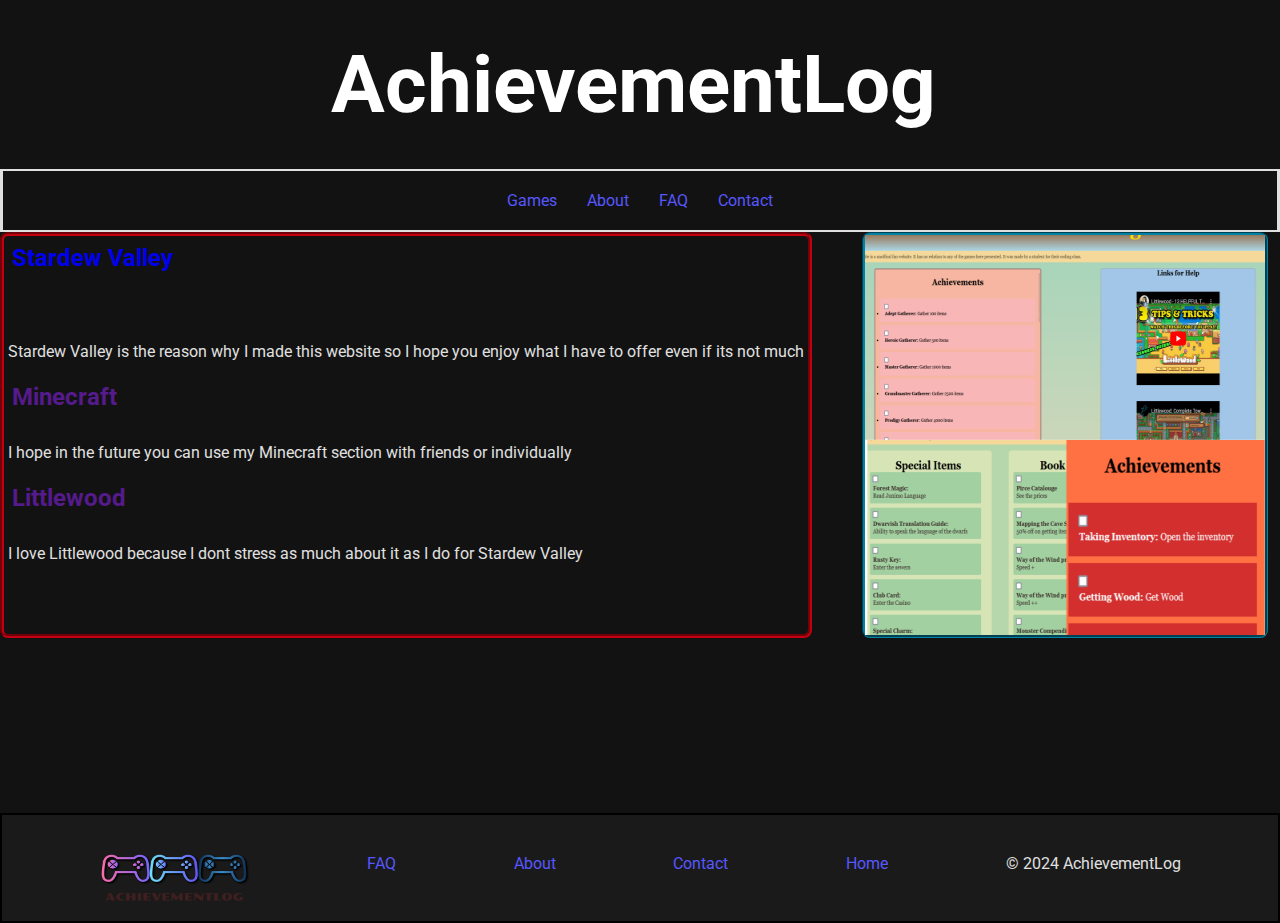
<file: Index.html>
<!DOCTYPE html>
<html lang="en">
  <head>
    <meta charset="UTF-8" />
    <meta name="viewport" content="width=device-width, initial-scale=1.0" />
    <!--Title and Favicon go here-->
    <title>AchievementLog</title>
    <link rel="stylesheet" href="/CSS/stylesheet.css">
    <link rel="icon" href="/ImgandVid/achievementlog-high-resolution-logo-transparent.png" alt="Logo" width="150" height="50">
  </head>
  <body>

    <!-- Wrapper for site -->
    <div id="container">

  
    <!-- This will be the header 
         Click brings you to index/Homepage-->
    <header id ="titlecontainer">
      <!--Allows you to click on the header and be brought back to homepage-->
      <h1 id="title"><a href="/index.html"> AchievementLog</a></h1>
    </header>

    <!--Navigation Link 
        use W2Schools for Dropdown Navbar-->
    <!--Links to games-->
    <div class="navbar"> <!-- Name of the container-->
      <div class="dropdown">
        <button class="dropbtn">Games
          <i class="fa fa-caret-down"></i>
        </button>
        <div class="dropdown-content">
          <a href="/docs/StardewValley.html">SDV</a>
          <a href="/docs/Minecraft.html">MC</a>
          <a href="/docs/Littlewood.html">LD</a>
         </div>
        </div>
          <a href="/docs/AboutContact.html">About</a>
          <a href="/docs/FAQ.html">FAQ</a>
          <a href="/docs/AboutContact.html#Contact" onclick="scrollIntoView()"> Contact</a>
      </div>
    <div class="mainarea">
      <div class="textarea">
        <a href="/docs/StardewValley.html"><h2>Stardew Valley</h2></a><br><br>
        <p id="sdv">Stardew Valley is the reason why I made this website so I hope you enjoy what I have to offer even if its not much</p>
        <a href=""><h2>Minecraft</h2></a>
        <p id="mc">I hope in the future you can use my Minecraft section with friends or individually </p>
        <a href=""><h2>Littlewood</h2></a>
        <p id="lw">I love Littlewood because I dont stress as much about it as I do for Stardew Valley</p>
      </div>
      <div class="picture">
      <img src="/ImgandVid/3 photo collage ugly.png" alt="photo"  width="400 " height="400px">
      </div>
    </div>


    <!--Footer-->
    <div class="footer">
      <div class="footer-logo">
        <img src="/ImgandVid/achievementlog-high-resolution-logo-transparent.png" alt="Logo" width="150" height="50">
      </div>
        <a href="/docs/FAQ.html">FAQ</a>
        <a href="/docs/AboutContact.html">  About</a>
        <a href="/docs/AboutContact.html#contact" onclick="scrollIntoView()">Contact</a>
        <a href="/index.html">Home</a>
     
        <p>&copy; 2024 AchievementLog</p>
    </div>
    </div>

  </div> <!--End of Website Wrapper-->
  <script src="../script.js"  defer></script>
  </body>
</html>
</file>
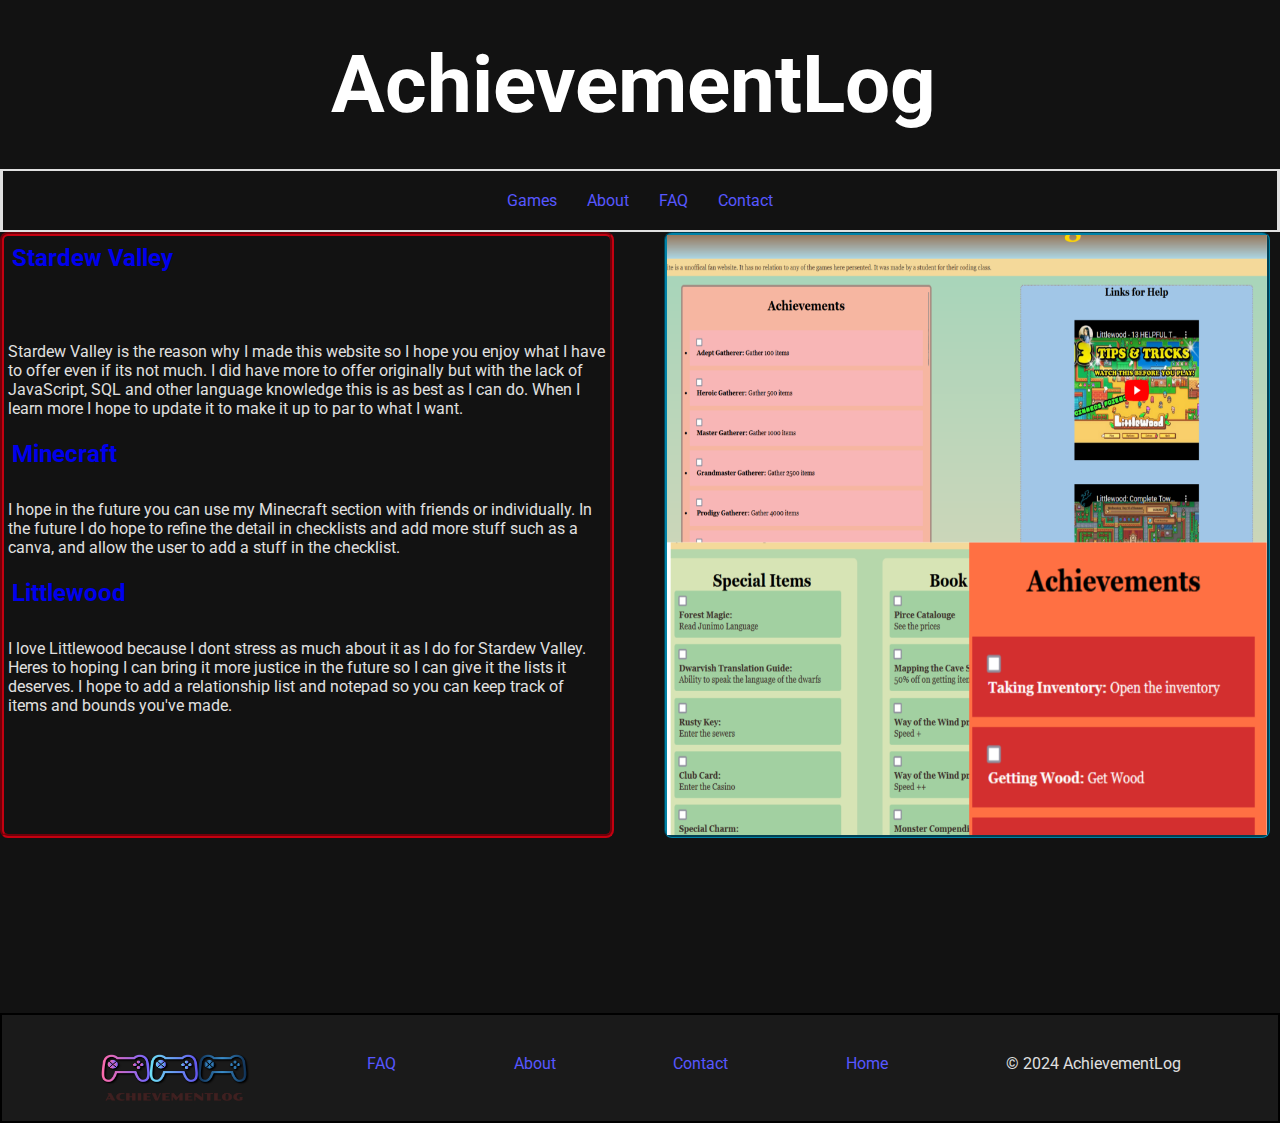
<file: index.html>
<!DOCTYPE html>
<html lang="en">
  <head>
    <meta charset="UTF-8" />
    <meta name="viewport" content="width=device-width, initial-scale=1.0" />
    <!--Title and Favicon go here-->
    <title>AchievementLog</title>
    <link rel="stylesheet" href="CSS/stylesheet.css">
    <link rel="icon" href="ImgandVid/achievementlog-high-resolution-logo-transparent.png" alt="Logo" width="150" height="50">
  </head>
  <body>

    <!-- Wrapper for site -->
    <div id="container">

  
    <!-- This will be the header 
         Click brings you to index/Homepage-->
    <header id ="titlecontainer">
      <!--Allows you to click on the header and be brought back to homepage-->
      <h1 id="title"><a href="index.html"> AchievementLog</a></h1>
    </header>

    <!--Navigation Link 
        use W2Schools for Dropdown Navbar-->
    <!--Links to games-->
    <div class="navbar"> <!-- Name of the container-->
      <div class="dropdown">
        <button class="dropbtn">Games
          <i class="fa fa-caret-down"></i>
        </button>
        <div class="dropdown-content"> <!-- If you want to add a game add it here, all you have to do is <a href> name <a/>-->
          <a href="docs/StardewValley.html">SDV</a>
          <a href="docs/Minecraft.html">MC</a>
          <a href="docs/Littlewood.html">LD</a>
         </div>
        </div>
        <!--If you want to add any other link to nav bar that isnt a game add it here-->
          <a href="docs/AboutContact.html">About</a>
          <a href="docs/FAQ.html">FAQ</a>
          <a href="docs/AboutContact.html#Contact" onclick="scrollIntoView()"> Contact</a>
      </div>
    <div class="mainarea">
      <div class="textarea">
        <a href="docs/StardewValley.html"><h2>Stardew Valley</h2></a><br><br>
        <p id="sdv">Stardew Valley is the reason why I made this website so I hope you enjoy what I have to offer even if its not much.
          I did have more to offer originally but with the lack of JavaScript, SQL and other language knowledge this is as best as I can do.
          When I learn more I hope to update it to make it up to par to what I want.
        </p>
        <a href="docs/Minecraft.html"><h2>Minecraft</h2></a>
        <p id="mc">I hope in the future you can use my Minecraft section with friends or individually.
          In the future I do hope to refine the detail in checklists and add more stuff such as a canva, and allow the user to add a stuff in the checklist.
        </p>
        <a href="docs/Littlewood.html"><h2>Littlewood</h2></a>
        <p id="lw">I love Littlewood because I dont stress as much about it as I do for Stardew Valley.
          Heres to hoping I can bring it more justice in the future so I can give it the lists it deserves. 
          I hope to add a relationship list and notepad so you can keep track of items and bounds you've made. 
        </p>
                <!--To add a game here justgive it a href and parapgraph -->
      </div>
      <div class="picture">
      <!--Add images here make sure its a game picture -->
      <img src="ImgandVid/3 photo collage ugly.png" alt="photo" id="imgugly">
      </div>
    </div>


    <!--Footer-->
    <div class="footer">
      <div class="footer-logo">
        <img src="ImgandVid/achievementlog-high-resolution-logo-transparent.png" alt="Logo" width="150" height="50" id="logo">
      </div>
        <a href="docs/FAQ.html">FAQ</a>
        <a href="docs/AboutContact.html">  About</a>
        <a href="docs/AboutContact.html#contact" onclick="scrollIntoView()">Contact</a>
        <a href="index.html">Home</a>
        <p id="copyright">&copy; 2024 AchievementLog</p>
    </div>
    </div>

  </div> <!--End of Website Wrapper-->
  <script src="script.js"  defer></script>
  </body>
</html>
</file>
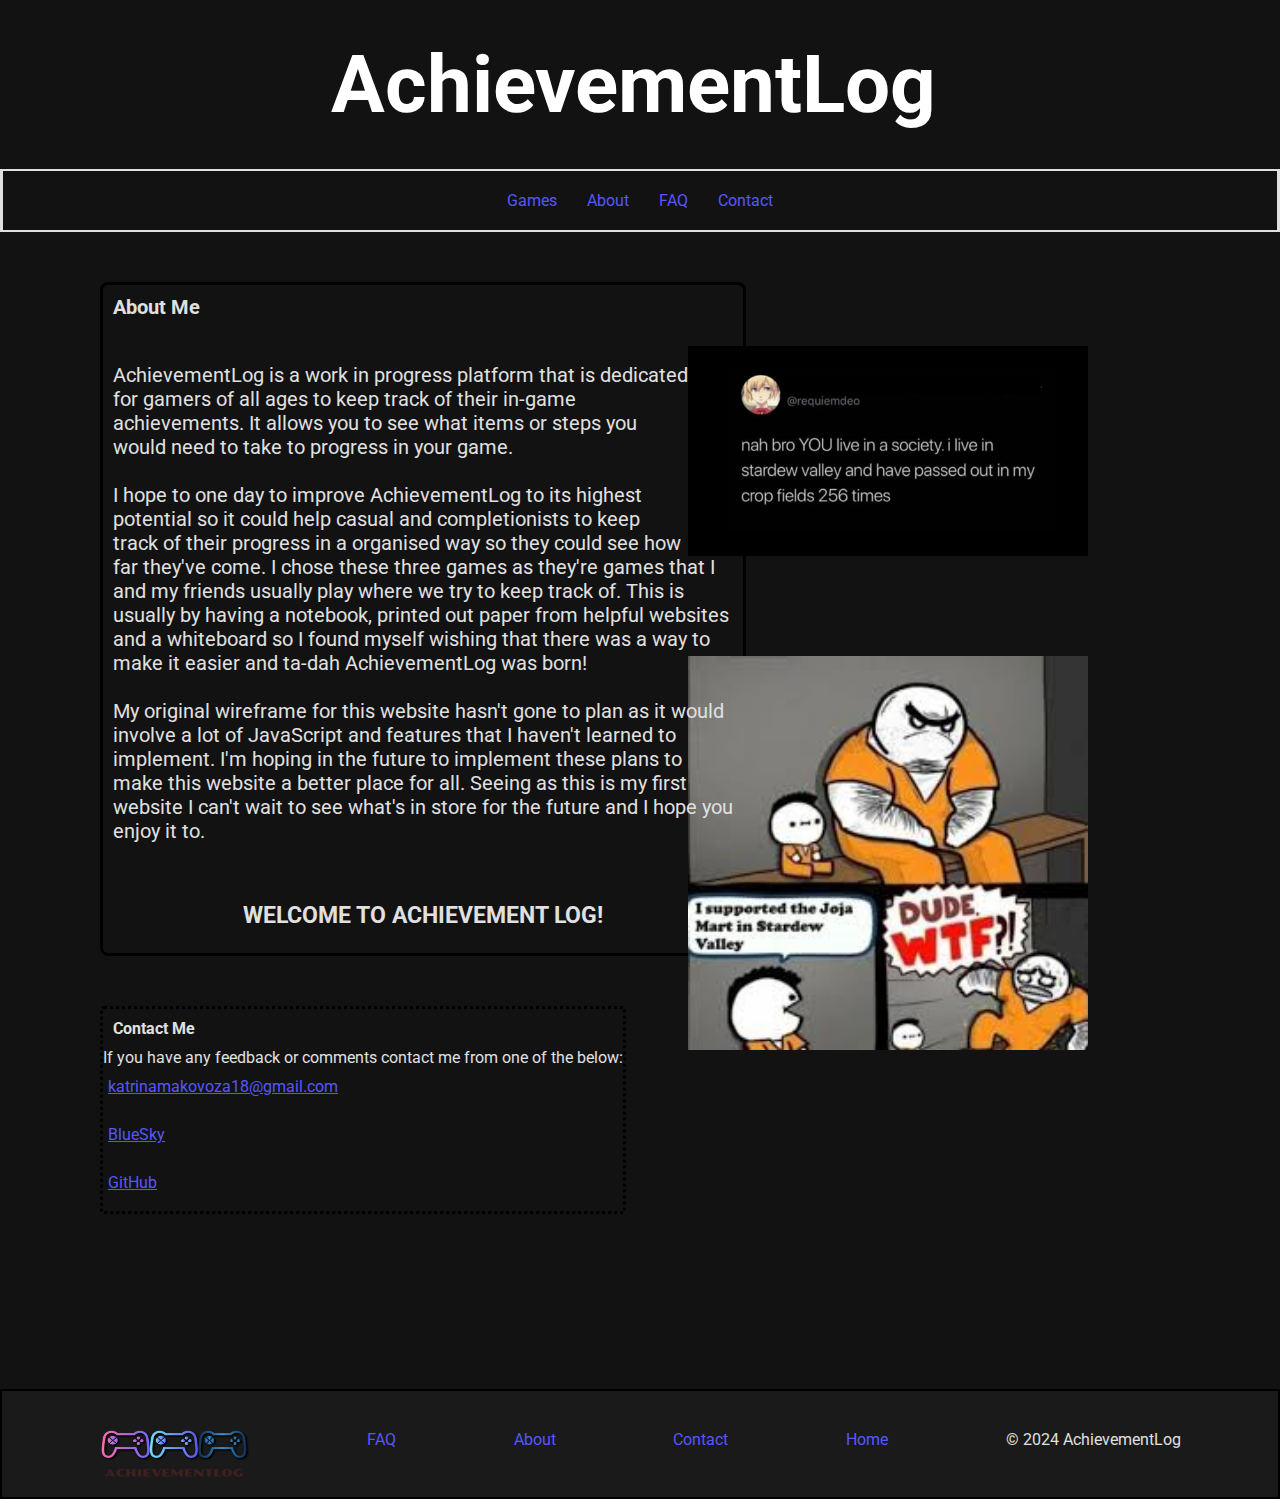
<file: docs/AboutContact.html>
<!DOCTYPE html>
<html lang="en">
  <head>
    <meta charset="UTF-8" />
    <meta name="viewport" content="width=device-width, initial-scale=1.0" />
    <!--Title and Favicon go here-->
    <title>AchievementLog</title>
    <link rel="stylesheet" href="../CSS/stylesheet.css">
    <link rel="icon" href="../ImgandVid/achievementlog-high-resolution-logo-transparent.png" alt="Logo" width="150" height="50">
  </head>
  <body>

    <!-- Wrapper for site -->
    <div id="container">

  
    <!-- This will be the header 
         Click brings you to index/Homepage-->
    <header id ="titlecontainer">
      <!--Allows you to click on the header and be brought back to homepage-->
      <h1 id="title"><a href="../index.html"> AchievementLog</a></h1>
    </header>

  

    <!--Navigation Link 
        use W2Schools for Dropdown Navbar-->
    <!--Links to games-->
    <div class="navbar"> <!-- Name of the container-->
      <div class="dropdown">
        <button class="dropbtn">Games
          <i class="fa fa-caret-down"></i>
        </button>
        <div class="dropdown-content">
          <a href="./StardewValley.html">SDV</a>
          <a href="./Minecraft.html">MC</a>
          <a href="./Littlewood.html">LD</a>
         </div>
        </div>
          <a href="./AboutContact.html">About</a>
          <a href="./FAQ.html">FAQ</a>
          <a href="./AboutContact.html#Contact"onclick="scrollIntoView()"> Contact</a>
      </div>

      <main>

        <div id="img">
          <img src="../ImgandVid/SDV Meme.jpg" alt="SDV Meme">
          <img src="../ImgandVid/jojo vs comu.jpg" alt="jojo vs commu">
        </div>
        <article class="AboutMe">
          <h4>About Me</h4><br>
          <p>
            AchievementLog is a work in progress platform that is dedicated for gamers of all ages to keep track of their in-game achievements.
            It allows you to see what items or steps you would need to take to progress in your game. <br><br>
            I hope to one day to improve AchievementLog to its highest potential so it could help casual and completionists to keep track of their progress in a organised way so they could see how far they've come.
            I chose these three games as they're games that I and my friends usually play where we try to keep track of. 
            This is usually by having a notebook, printed out paper from helpful websites and a whiteboard so I found myself wishing that there was a way to make it easier and ta-dah AchievementLog was born!
            <br><br>
            My original wireframe for this website hasn't gone to plan as it would involve a lot of JavaScript and features that I haven't learned to implement.
            I'm hoping in the future to implement these plans to make this website a better place for all.
            Seeing as this is my first website I can't wait to see what's in store for the future and I hope you enjoy it to.
            <br><br><br>
            <h3 id="welcome">WELCOME TO ACHIEVEMENT LOG!</h3>
          </p>
        </article>
      </main>




      <div class="contact" id="contact">
        <h4>Contact Me</h4>
        <p>If you have any feedback or comments contact me  from one of the below:</p>
       <a href="mailto:katrinamakovoza18@gmail.com" target="_blank">katrinamakovoza18@gmail.com</a><br>
        <a href="https://bsky.app/profile/kmakovoza.bsky.social" target="_blank">BlueSky</a><br>
        <a href="https://github.com/KatrinaMakovoza" target="_blank">GitHub</a><br>
      </div>


 

        <!--Footer-->
        <div class="footer">
          <div class="footer-logo">
              <img src="../ImgandVid/achievementlog-high-resolution-logo-transparent.png" alt="Logo" width="150" height="50">
          </div>
            <a href="FAQ.html">FAQ</a>
            <a href="AboutContact.html">  About</a>
            <a href="AboutContact.html#contact" onclick="scrollIntoView()">Contact</a>
            <a href="../index.html">Home</a>
              <p>&copy; 2024 AchievementLog</p>
          </div>
    </div>
    <script src="../script.js"  defer></script>
</body>
</html>
</file>
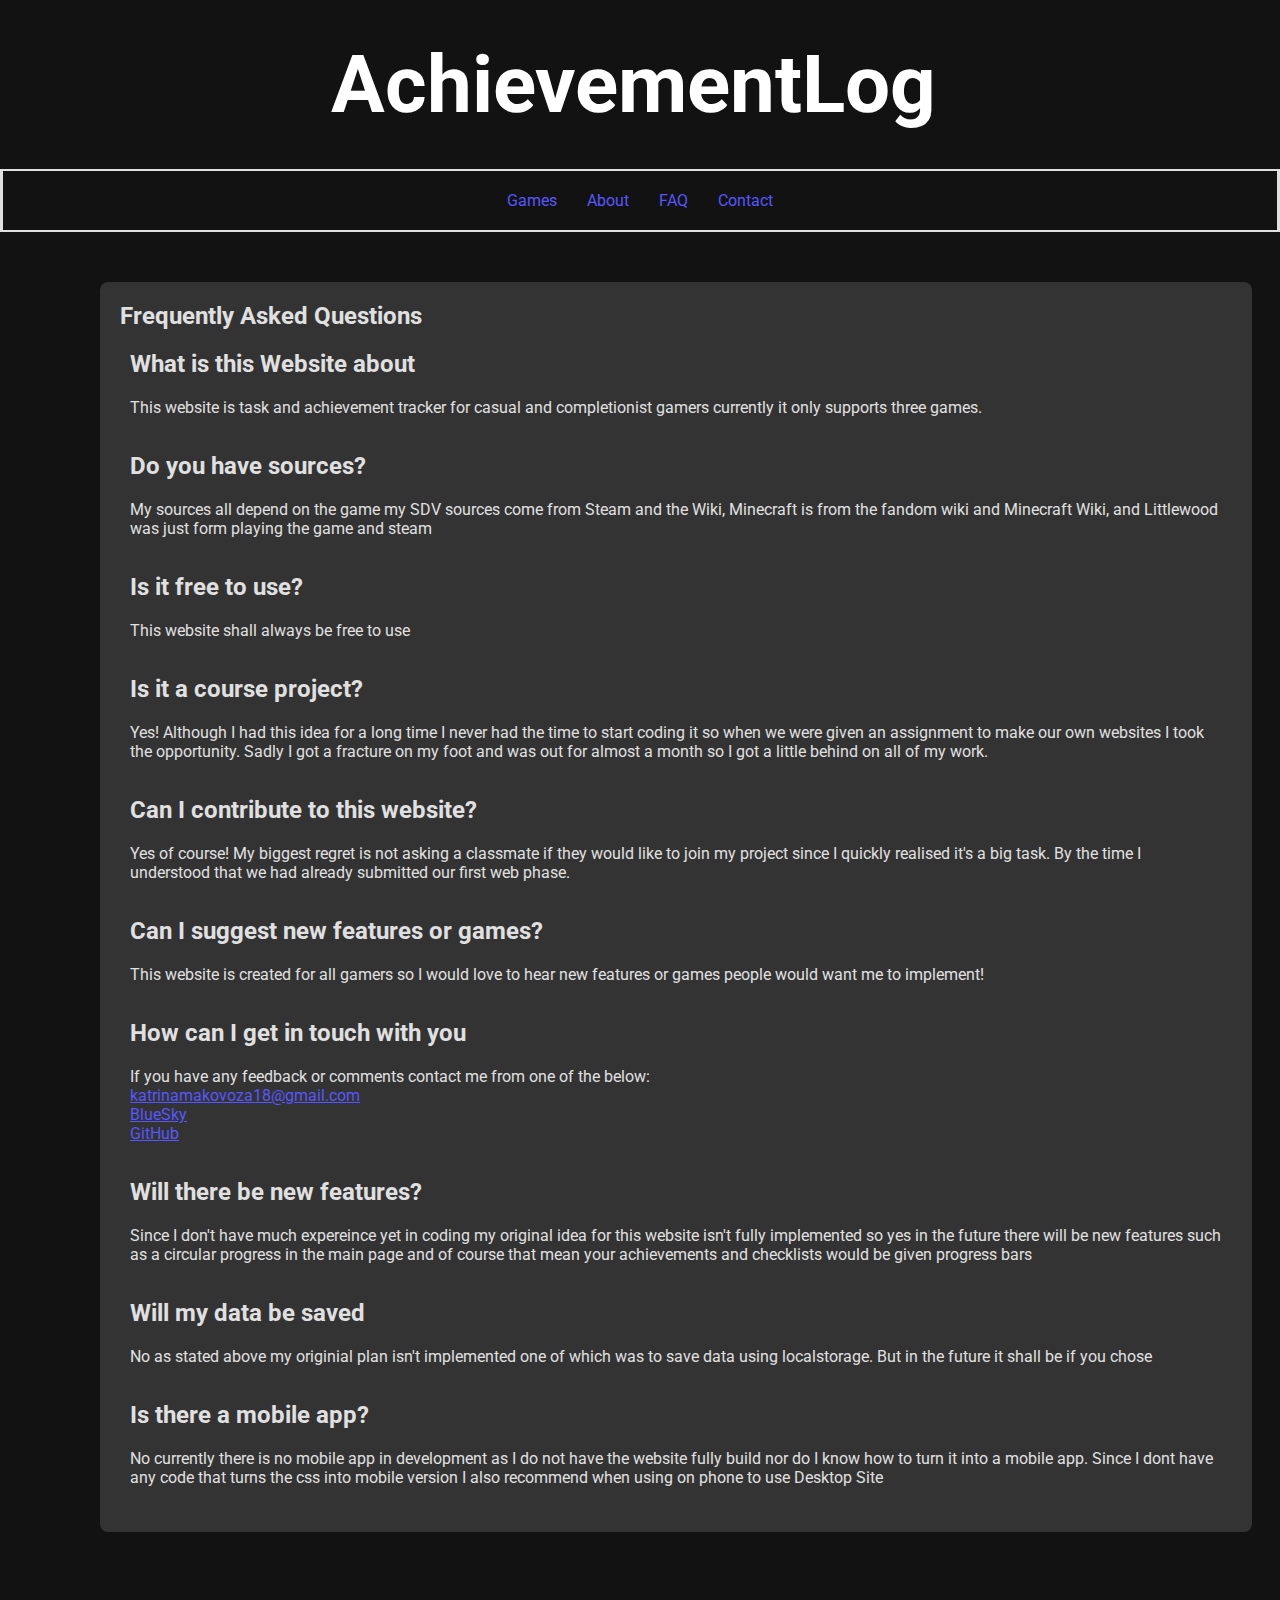
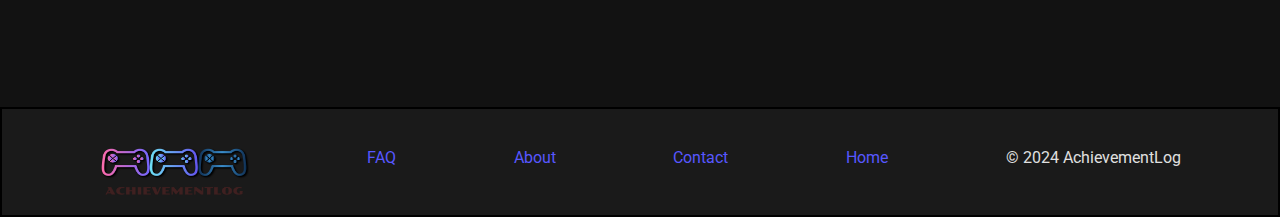
<file: docs/FAQ.html>
<!DOCTYPE html>
<html lang="en">
  <head>
    <meta charset="UTF-8" />
    <meta name="viewport" content="width=device-width, initial-scale=1.0" />
    <!--Title and Favicon go here-->
    <title>AchievementLog</title>
    <link rel="stylesheet" href="../CSS/stylesheet.css">
    <link rel="icon" href="../ImgandVid/achievementlog-high-resolution-logo-transparent.png" alt="Logo" width="150" height="50">
  </head>
  <body>

    <!-- Wrapper for site -->
    <div id="container">

  
    <!-- This will be the header 
         Click brings you to index/Homepage-->
    <header id ="titlecontainer">
      <!--Allows you to click on the header and be brought back to homepage-->
      <h1 id="title"><a href="../index.html"> AchievementLog</a></h1>
    </header>

        <!--Navigation Link 
        use W2Schools for Dropdown Navbar-->
    <!--Links to games-->
    <div class="navbar"> <!-- Name of the container-->
      <div class="dropdown">
        <button class="dropbtn">Games
          <i class="fa fa-caret-down"></i>
        </button>
        <div class="dropdown-content">
          <a href="./StardewValley.html">SDV</a>
          <a href="./Minecraft.html">MC</a>
          <a href="./Littlewood.html">LD</a>
         </div>
        </div>
          <a href="./AboutContact.html">About</a>
          <a href="./FAQ.html">FAQ</a>
          <a href="./AboutContact.html#Contact"onclick="scrollIntoView()"> Contact</a>
      </div>
    
    <main>
      <section class="faq">
        <h2> Frequently Asked Questions</h2>
        <!--Question 1 -->
        <div class="faq-sec">
          <h2 class="faqQu">What is this Website about  </h2>
          <div class="faqAns">
            <p>This website is task and achievement tracker for casual and completionist gamers currently it only supports three games.</p>
          </div>
        </div>
        <!--Question 2-->
        <div class="faq-sec">
          <h2 class="faqQu">Do you have sources? </h2></button>
          <div class="faqAns">
            <p>My sources all depend on the game my SDV sources come from Steam and the Wiki, Minecraft is from the fandom wiki and Minecraft Wiki, and Littlewood was just form playing the game and steam </p>
          </div>
        </div>
        <!--Question 3 -->
        <div class="faq-sec">
          <h2 button class="faqQu">Is it free to use? </h2></button>
          <div class="faqAns">
            <p>This website shall always be free to use</p>
          </div>
        </div>
        <!--Question 4 -->
        <div class="faq-sec">
          <h2 button class="faqQu">Is it a course project? </h2></button>
          <div class="faqAns">
            <p>Yes! Although I had this idea for a long time I never had the time to start coding it so when we were given an assignment to make our own websites I took the opportunity. 
              Sadly I got a fracture on my foot and was out for almost a month so I got a little behind on all of my work.
            </p>
          </div>
        </div>
        <!--Question 5 -->
        <div class="faq-sec">
          <h2 button class="faqQu">Can I contribute to this website?</h2></button>
          <div class="faqAns">
            <p>Yes of course! My biggest regret is not asking a classmate if they would like to join my project since I quickly realised it's a big task.
              By the time I understood that we had already submitted our first web phase.
            </p>
          </div>
        </div>
        <!--Question 6 -->
        <div class="faq-sec">
          <h2 button class="faqQu">Can I suggest new features or games?</h2></button>
          <div class="faqAns">
            <p> This website is created for all gamers so I would love to hear new features or games people would want me to implement!</p>
          </div>
        </div>
        <!--Question 7 -->
        <div class="faq-sec">
          <h2 button class="faqQu">How can I get in touch with you</h2></button>
          <div class="faqAns">
            <p>If you have any feedback or comments contact me  from one of the below:</p>
            <a href="mailto:katrinamakovoza18@gmail.com" target="_blank">katrinamakovoza18@gmail.com</a><br>
             <a href="https://bsky.app/profile/kmakovoza.bsky.social" target="_blank">BlueSky</a><br>
             <a href="https://github.com/KatrinaMakovoza" target="_blank">GitHub</a><br>
          </div>
        </div>
        <!--Question 8-->
        <div class="faq-sec">
          <h2 button class="faqQu">Will there be new features?</h2></button>
          <div class="faqAns">
            <p>Since I don't have much expereince yet in coding my original idea for this website isn't fully implemented so yes in the future there will be new features such as a circular progress in the main page and of course that mean your achievements and checklists would be given progress bars</p>
          </div>
        </div>
        <!--Question 9 -->
        <div class="faq-sec">
          <h2 button class="faqQu">Will my data be saved</h2></button>
          <div class="faqAns">
            <p>No as stated above my originial plan isn't implemented one of which was to save data using localstorage. But in the future it shall be if you chose</p>
          </div>
        </div>
        <!--Question 10 -->
        <div class="faq-sec">
          <h2 button class="faqQu">Is there a mobile app?</h2></button>
          <div class="faqAns">
            <p>No currently there is no mobile app in development as I do not have the website fully build nor do I know how to turn it into a mobile app. Since I dont have any code that turns the css into mobile version I also recommend when using on phone to use Desktop Site</p>
          </div>
        </div>
      </section>
    </main>

      <!--Footer-->
      <div class="footer">
        <div class="footer-logo">
          <img src="../ImgandVid/achievementlog-high-resolution-logo-transparent.png" alt="Logo" width="150" height="50">
        </div>
          <a href="FAQ.html">FAQ</a>
          <a href="AboutContact.html">  About</a>
          <a href="AboutContact.html#contact" onclick="scrollIntoView()">Contact</a>
          <a href="../index.html">Home</a>
          <p>&copy; 2024 AchievementLog</p>
        </div>
      </div>
    </div>
  </body>
</html>
</file>
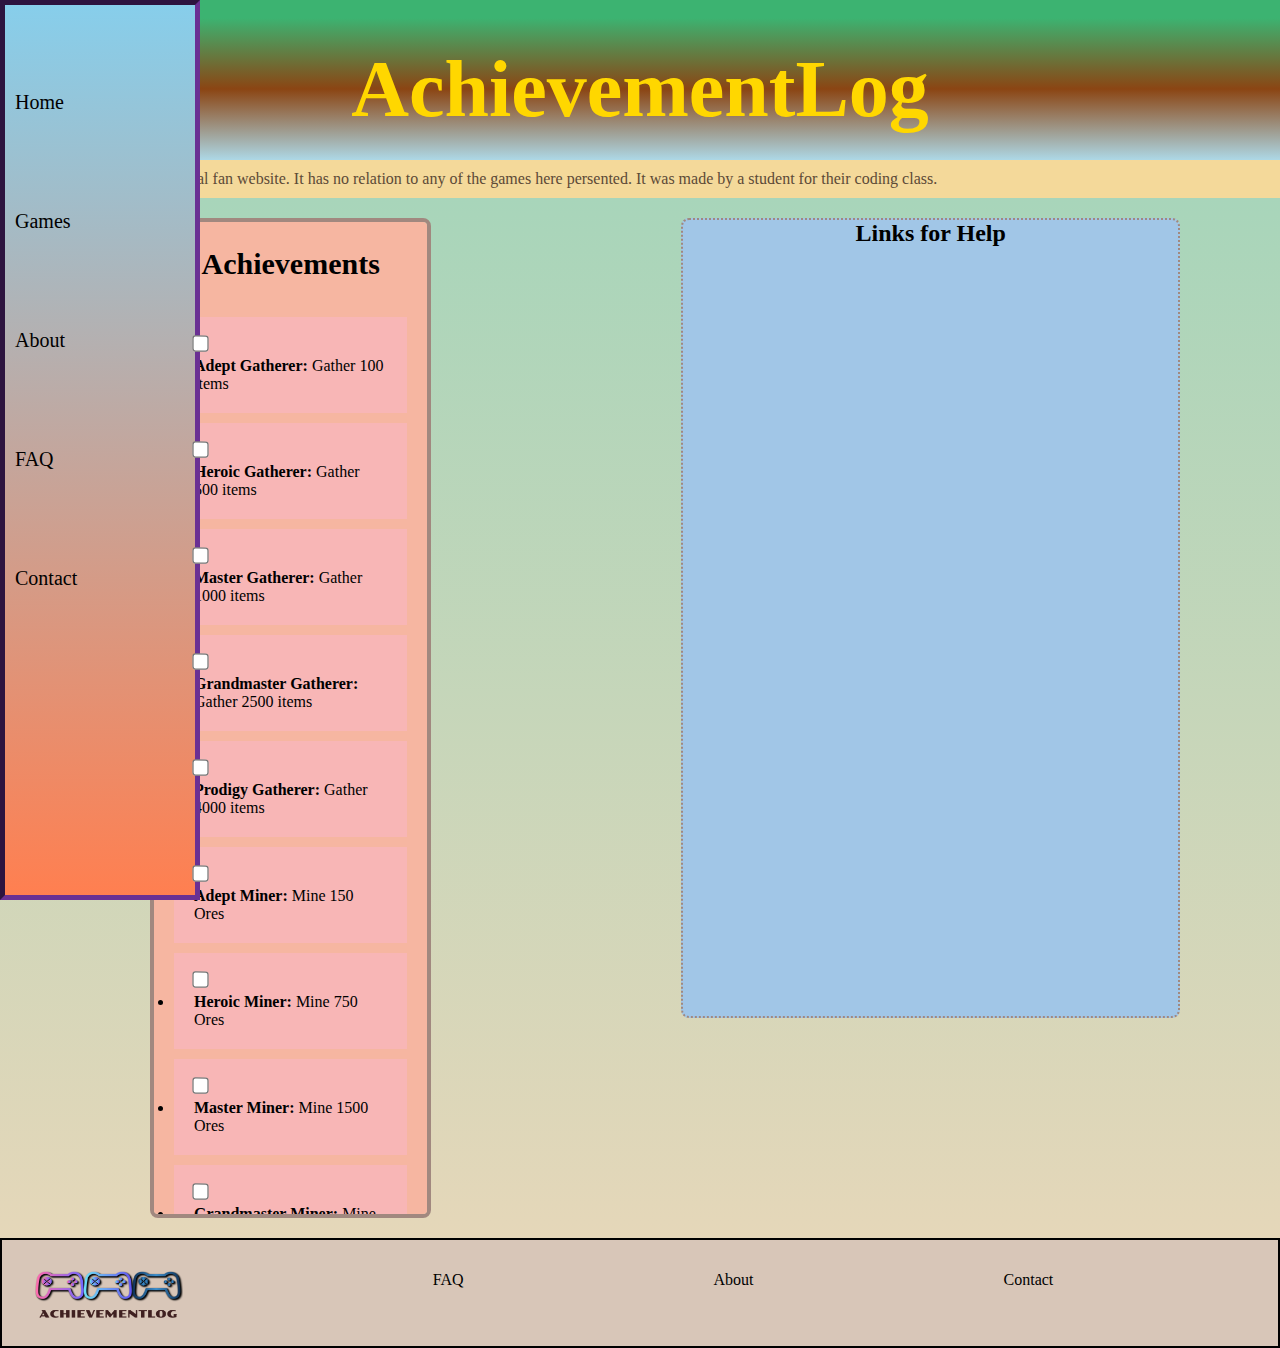
<file: docs/Littlewood.html>
<!DOCTYPE html>
<html lang="en">
  <head>
    <meta charset="UTF-8" />
    <meta name="viewport" content="width=device-width, initial-scale=1.0" />
    <!--Title and Favicon go here-->
    <title>AchievementLog</title>
    <link rel="stylesheet" href="../CSS/Games.css">
    <link rel="icon" href="../ImgandVid/achievementlog-high-resolution-logo-transparent.png" alt="Logo" width="150" height="50">
    <link rel="stylesheet" href="https://cdnjs.cloudflare.com/ajax/libs/font-awesome/6.6.0/css/all.min.css" integrity="sha512-Kc323vGBEqzTmouAECnVceyQqyqdsSiqLQISBL29aUW4U/M7pSPA/gEUZQqv1cwx4OnYxTxve5UMg5GT6L4JJg==" crossorigin="anonymous" referrerpolicy="no-referrer" />"
    <script src="../script.js"></script>
  </head>
  <body>

<!-- This will be the header 
  Click brings you to index/Homepage-->
  <div class="wrapper">
    <header id ="titlecontainer">
    <!--Allows you to click on the header and be brought back to homepage-->
      <h1 id="title"><a href="../index.html"> AchievementLog</a></h1>
    </header>

  <!-- Navigation Section-->
  <button id="openNav" onclick="openSidebar()"><i class="fa fa-bars"></i></button>
  <div class="navBar"> <!--Wrapper for everything for sidebar-->
    <a href="../index.html">Home</a>
    <div class="dropdown"> <!--Wrapper for button-->
      <button class="dropdown-btn">
        Games 
        <i class="fas fa-caret-right"></i> 
      </button>
      <div id="myDropdown" class="dropdown-container"> <!--Wrapper for the links in button-->
          <a href="./StardewValley.html">Stardew Valley</a>
          <a href="./Minecraft.html">Minecraft</a>
          <a href="./Littlewood.html">LittleWood</a>
        </div>
    </div>
  <!--Wrapper for everything deals with this-->
    <a href="./AboutContact.html">About</a>
    <a href="./FAQ.html">FAQ</a>
    <a href="./AboutContact.html#contact" onclick="scrollIntoView()"> Contact</a>
    <button  id=closeNav onclick="closeSidebar()"><i class="fa fa-times"></i></button>
</div>

          <!--Put a discalimer here-->
          <div class="disclaimer">
            <p id="discalimer">
              This website is a unoffical fan website. It has no relation to any of the games here persented. 
              It was made by a student for their coding class.
            </p>
          </div>
      
          <!--Main Content Area e.g Achievement, Checklist etc-->
          <div class="lwcontainer">
            <!--Achievement Section-->
            <div class="ToLW">
              <h3>Achievements</h3><br><br>
              <div class="lw-ach-row">
                <ul class="lw-ach-list" >
                <li><input type="checkbox" id="checkboxAch"><strong> Adept Gatherer: </strong> Gather 100 items <span class="descrption"><br></span></li>
                <li><input type="checkbox" id="checkboxAch"><strong> Heroic Gatherer: </strong> Gather 500 items <span class="descrption"><br></span></li>
                <li><input type="checkbox" id="checkboxAch"><strong> Master Gatherer: </strong> Gather 1000 items <span class="descrption"><br></span></li>
                <li><input type="checkbox" id="checkboxAch"><strong> Grandmaster Gatherer: </strong> Gather 2500 items <span class="descrption"><br></span></li>
                <li><input type="checkbox" id="checkboxAch"><strong> Prodigy Gatherer: </strong> Gather 4000 items <span class="descrption"><br></span></li>
                <li><input type="checkbox" id="checkboxAch"><strong> Adept Miner: </strong> Mine 150 Ores  <span class="descrption"> <br></span></li>
                <li><input type="checkbox" id="checkboxAch"><strong> Heroic Miner: </strong> Mine 750 Ores  <span class="descrption"> <br></span></li>
                <li><input type="checkbox" id="checkboxAch"><strong> Master Miner: </strong> Mine 1500 Ores  <span class="descrption"> <br></span></li>
                <li><input type="checkbox" id="checkboxAch"><strong> Grandmaster Miner: </strong> Mine 3500 Ores  <span class="descrption"> <br></span></li>
                <li><input type="checkbox" id="checkboxAch"><strong> Prodigy Miner: </strong> Mine 6000 Ores  <span class="descrption"> <br></span></li>
                <li><input type="checkbox" id="checkboxAch"><strong>  Adept Woodcutter:</strong> Chop 150 Trees  <span class="descrption"> <br></span></li>
                <li><input type="checkbox" id="checkboxAch"><strong>  Heroic Woodcutter:</strong> Chop 750 Trees  <span class="descrption"> <br></span></li>
                <li><input type="checkbox" id="checkboxAch"><strong>  Master Woodcutter:</strong> Chop 1500 Trees  <span class="descrption"> <br></span></li>
                <li><input type="checkbox" id="checkboxAch"><strong>  Grandmaster Woodcutter:</strong> Chop 3500 Trees  <span class="descrption"> <br></span></li>
                <li><input type="checkbox" id="checkboxAch"><strong>  Prodigy Woodcutter:</strong> Chop 6000 Trees  <span class="descrption"> <br></span></li>
                <li><input type="checkbox" id="checkboxAch"><strong> Adept Bug Catcher: </strong> Catch 100 bugs  <span class="descrption"> <br></span></li>
                <li><input type="checkbox" id="checkboxAch"><strong> Heroic Bug Catcher: </strong> Catch 250 bugs  <span class="descrption"> <br></span></li>
                <li><input type="checkbox" id="checkboxAch"><strong> Master Bug Catcher: </strong> Catch 500 bugs  <span class="descrption"> <br></span></li>
                <li><input type="checkbox" id="checkboxAch"><strong> Grandmaster Bug Catcher: </strong> Catch 1000 bugs  <span class="descrption"> <br></span></li>
                <li><input type="checkbox" id="checkboxAch"><strong> Prodigy Bug Catcher: </strong> Catch 2500 bugs  <span class="descrption"> <br></span></li>
                <li><input type="checkbox" id="checkboxAch"><strong> Adept Fisherman: </strong> Catch 100 fish  <span class="descrption"> <br></span></li>
                <li><input type="checkbox" id="checkboxAch"><strong> Heroic Fisherman: </strong> Catch 250 fish  <span class="descrption"> <br></span></li>
                <li><input type="checkbox" id="checkboxAch"><strong> Master Fisherman: </strong> Catch 500 fish  <span class="descrption"> <br></span></li>
                <li><input type="checkbox" id="checkboxAch"><strong> Grandmaster Fisherman: </strong> Catch 1000 fish  <span class="descrption"> <br></span></li>
                <li><input type="checkbox" id="checkboxAch"><strong> Prodigy Fisherman: </strong> Catch 2500 fish <span class="descrption"> <br></span></li>
                <li><input type="checkbox" id="checkboxAch"><strong> Adept Farmer: </strong> Harvest 100 crops<span class="descrption"> <br> </span></li>
                <li><input type="checkbox" id="checkboxAch"><strong> Heroic Farmer: </strong> Harvest 500 crops<span class="descrption"> <br> </span></li>
                <li><input type="checkbox" id="checkboxAch"><strong> Master Farmer: </strong> Harvest 1000 crops<span class="descrption"> <br> </span></li>
                <li><input type="checkbox" id="checkboxAch"><strong> Grandmaster Farmer: </strong> Harvest 2500 crops<span class="descrption"> <br> </span></li>
                <li><input type="checkbox" id="checkboxAch"><strong> Prodigy Farmer: </strong> Harvest 4000 crops<span class="descrption"> <br> </span></li>
                <li><input type="checkbox" id="checkboxAch"><strong> Adept Crafter:</strong> Craft 100 items <span class="descrption"> <br> </span></li>
                <li><input type="checkbox" id="checkboxAch"><strong> Heroic Crafter:</strong> Craft 250 items <span class="descrption"> <br> </span></li>
                <li><input type="checkbox" id="checkboxAch"><strong> Master Crafter:</strong> Craft 500 items <span class="descrption"> <br> </span></li>
                <li><input type="checkbox" id="checkboxAch"><strong> Grandmaster Crafter:</strong> Craft 1000 items <span class="descrption"> <br> </span></li>
                <li><input type="checkbox" id="checkboxAch"><strong> Prodigy Crafter:</strong> Craft 2500 items<span class="descrption"> <br> </span></li>
                <li><input type="checkbox" id="checkboxAch"><strong> Adept Merchant: </strong> Sell 50 items <span class="descrption"> <br></span></li>
                <li><input type="checkbox" id="checkboxAch"><strong> Heroic Merchant: </strong> Sell 100 items   <span class="descrption"> <br></span></li>
                <li><input type="checkbox" id="checkboxAch"><strong> Master Merchant: </strong> Sell 300 items <span class="descrption"> <br></span></li>
                <li><input type="checkbox" id="checkboxAch"><strong> Grandmaster Merchant: </strong> Sell 700 items   <span class="descrption"> <br></span></li>
                <li><input type="checkbox" id="checkboxAch"><strong> Prodgy Merchant: </strong> Sell 1500 items  <span class="descrption"> <br></span></li>
                <li><input type="checkbox" id="checkboxAch"><strong> Adept Quester: </strong> Complete 10 requests <span class="descrption">  <br></span></li>
                <li><input type="checkbox" id="checkboxAch"><strong> Heroic Quester: </strong> Complete 25 requests <span class="descrption">  <br></span></li>
                <li><input type="checkbox" id="checkboxAch"><strong> Master Quester: </strong> Complete 50 requests <span class="descrption">  <br></span></li>
                <li><input type="checkbox" id="checkboxAch"><strong> Grandmaster Quester: </strong> Complete 100 requests <span class="descrption">  <br></span></li>
                <li><input type="checkbox" id="checkboxAch"><strong> Prodigy Quester: </strong> Complete 150 requests<span class="descrption">  <br></span></li>
                <li><input type="checkbox" id="checkboxAch"><strong> Adept Friend Maker: </strong> Meet 3 Townsfolk<span class="descrption">  <br></span></li>
                <li><input type="checkbox" id="checkboxAch"><strong> Heroic Friend Maker: </strong> Meet 5 Townsfolk<span class="descrption">  <br></span></li>
                <li><input type="checkbox" id="checkboxAch"><strong> Master Friend Maker: </strong> Meet 10 Townsfolk<span class="descrption">  <br></span></li>
                <li><input type="checkbox" id="checkboxAch"><strong> Grandmaster Friend Maker: </strong> Meet 12 Townsfolk<span class="descrption">  <br></span></li>
                <li><input type="checkbox" id="checkboxAch"><strong> Prodigy Friend Maker: </strong> Meet 15 Townsfolk<span class="descrption">  <br></span></li>
                <li><input type="checkbox" id="checkboxAch"><strong> A Lovely Wedding:</strong> Married <span class="descrption"> <br> </span></li>
                <li><input type="checkbox" id="checkboxAch"><strong> Pet Lover:</strong>  <span class="descrption"> Adopt a pet <br></span></li>
                <li><input type="checkbox" id="checkboxAch"><strong> Goal Completionist: </strong> Complete all personal goals <span class="descrption"> <br> </span></li>
                <li><input type="checkbox" id="checkboxAch"><strong> Master Chef: </strong> Discover all Tavern Recipes<span class="descrption">  <br></span></li>
                <li><input type="checkbox" id="checkboxAch"><strong> The Edge:</strong> Visit the Edge of Solemn <span class="descrption"> <br> </span></li>
                <li><input type="checkbox" id="checkboxAch"><strong> So it is Written:</strong> Unlock all town wishes <span class="descrption"> <br> </span></li>
                <li><input type="checkbox" id="checkboxAch"><strong> Tarott Collector: </strong> Find all Tarott Monster Cards<span class="descrption">  <br></span></li>
                <li><input type="checkbox" id="checkboxAch"><strong> DewDrop Upgrader: </strong> Upgrade all strctures and areas to 10 starts<span class="descrption">  <br></span></li>
                <li><input type="checkbox" id="checkboxAch"><strong> Ultimate Upgrader: </strong> Unlock all ultimate upgrades at the Crafting Workshop <span class="descrption">  <br></span></li>
                <li><input type="checkbox" id="checkboxAch"><strong> A perfect Museum: </strong> Donate all items to Museum <span class="descrption">  <br></span></li>
                </ul>
              </div> <!--End Row-->
            </div> <!--End ToAMC-->
      

                  <!--Just links for help music, building houses etc-->
                  <div class="lwbestwebsites">
                    <h2 style="text-align: center;" >Links for Help</h2>
                    <ul>
                      <li><iframe width="350" height="315" src="https://www.youtube.com/embed/jsPg3Jgh7b0?si=hRq3lq7ctXwnJGDU" title="YouTube video player" frameborder="0" allow="accelerometer; autoplay; clipboard-write; encrypted-media; gyroscope; picture-in-picture; web-share" referrerpolicy="strict-origin-when-cross-origin" allowfullscreen></iframe></li>
                      <li><iframe width="350" height="315" src="https://www.youtube.com/embed/xsr651LelMI?si=vQ7J7DHKW_nH2S_J" title="YouTube video player" frameborder="0" allow="accelerometer; autoplay; clipboard-write; encrypted-media; gyroscope; picture-in-picture; web-share" referrerpolicy="strict-origin-when-cross-origin" allowfullscreen></iframe></li>
                      <!--You can add more links here  just change the embeeded sizes-->
                      </ul>
                  </div>
            </div>
          </div>
        </div>
            <!--Footer-->
            <div class="footer">
              <div class="footer-logo">
                <img src="../ImgandVid/achievementlog-high-resolution-logo-transparent.png" alt="Logo" width="150" height="50">        </div>
                <a href="./FAQ.html">FAQ</a>
                <a href="./AboutContact.html">  About</a>
                <a href="./AboutContact.html#contact" onclick="scrollIntoView()">Contact</a>
                <a href="../index.html">Home</a>
              
                  <p>&copy; 2024 AchievementLog</p>
              </div>
        </div>
        <script src="../script.js" defer></script>
      </body>
      </html>
</file>
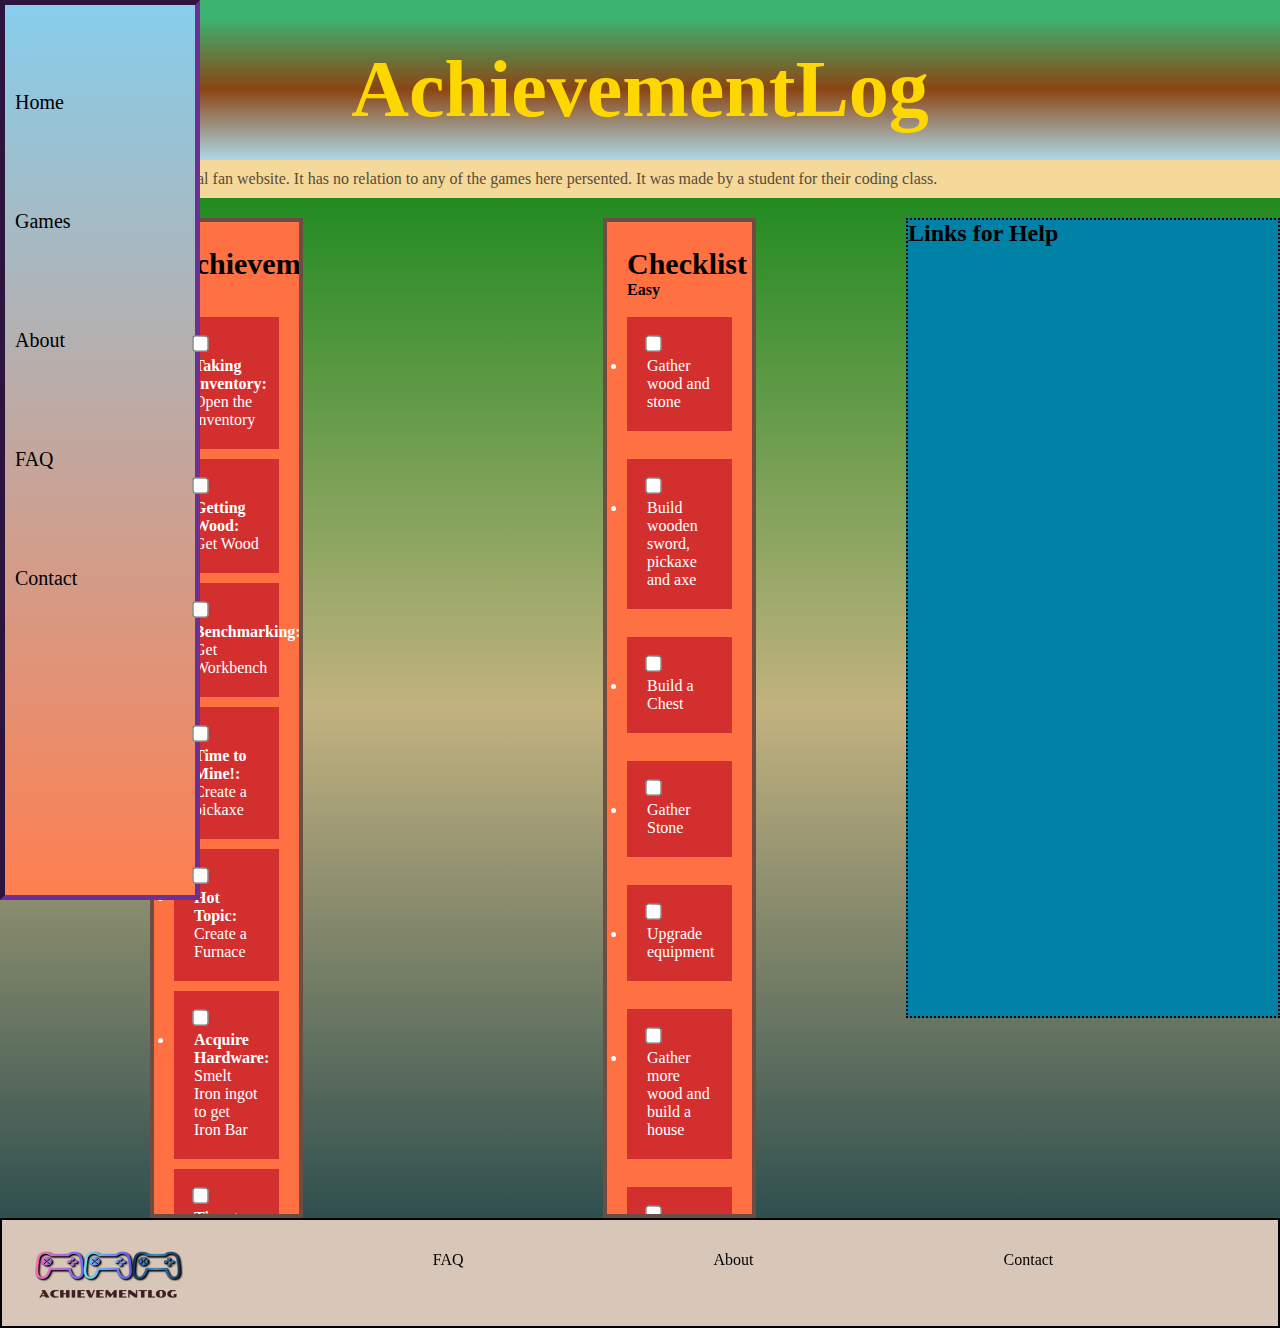
<file: docs/Minecraft.html>
<!DOCTYPE html>
<html lang="en">
  <head>
    <meta charset="UTF-8" />
    <meta name="viewport" content="width=device-width, initial-scale=1.0" />
    <!--Title and Favicon go here-->
    <title>AchievementLog</title>
    <link rel="stylesheet" href="../CSS/Games.css">
    <link rel="icon" href="../ImgandVid/achievementlog-high-resolution-logo-transparent.png" alt="Logo" width="150" height="50">
    <link rel="stylesheet" href="https://cdnjs.cloudflare.com/ajax/libs/font-awesome/6.6.0/css/all.min.css" integrity="sha512-Kc323vGBEqzTmouAECnVceyQqyqdsSiqLQISBL29aUW4U/M7pSPA/gEUZQqv1cwx4OnYxTxve5UMg5GT6L4JJg==" crossorigin="anonymous" referrerpolicy="no-referrer" />"
    <script src="../script.js"></script>
  </head>
  <body id="lol">

    <!-- Wrapper for site -->
    <div id="container">

  
<!-- This will be the header 
  Click brings you to index/Homepage-->
  <div class="wrapper">
    <header id ="titlecontainer">
    <!--Allows you to click on the header and be brought back to homepage-->
      <h1 id="title"><a href="../index.html"> AchievementLog</a></h1>
    </header>

  <!-- Navigation Section-->
  <button id="openNav" onclick="openSidebar()"><i class="fa fa-bars"></i></button>
  <div class="navBar"> <!--Wrapper for everything for sidebar-->
    <a href="../index.html">Home</a>
    <div class="dropdown"> <!--Wrapper for button-->
      <button class="dropdown-btn">
        Games 
        <i class="fas fa-caret-right"></i> 
      </button>
      <div id="myDropdown" class="dropdown-container"> <!--Wrapper for the links in button-->
          <a href="./StardewValley.html">Stardew Valley</a>
          <a href="./Minecraft.html">Minecraft</a>
          <a href="./Littlewood.html">LittleWood</a>
        </div>
    </div>
  <!--Wrapper for everything deals with this-->
    <a href="./AboutContact.html">About</a>
    <a href="./FAQ.html">FAQ</a>
    <a href="./AboutContact.html#contact" onclick="scrollIntoView()"> Contact</a>
    <button  id=closeNav onclick="closeSidebar()"><i class="fa fa-times"></i></button>
</div>

          <!--Put a discalimer here-->
    <div class="disclaimer">
      <p id="discalimer">
        This website is a unoffical fan website. It has no relation to any of the games here persented. 
        It was made by a student for their coding class.
      </p>
    </div>

    <!--Main Content Area e.g Achievement, Checklist etc-->
    <div class="mccontainer">
      <!--Achievement Section-->
      <div class="ToAMC">
        <h3>Achievements</h3><br><br>
        <div class="mc-ach-row">
          <ul class="mc-ach-list" >
          <li><input type="checkbox" id="checkboxAch"><strong> Taking Inventory: </strong> Open the inventory <span class="descrption"><br></span></li>
          <li><input type="checkbox" id="checkboxAch"><strong> Getting Wood: </strong> Get Wood  <span class="descrption"> <br></span></li>
          <li><input type="checkbox" id="checkboxAch"><strong>  Benchmarking:</strong> Get Workbench  <span class="descrption"> <br></span></li>
          <li><input type="checkbox" id="checkboxAch"><strong> Time to Mine!: </strong> Create a pickaxe  <span class="descrption"> <br></span></li>
          <li><input type="checkbox" id="checkboxAch"><strong> Hot Topic: </strong> Create a Furnace  <span class="descrption"> <br></span></li>
          <li><input type="checkbox" id="checkboxAch"><strong> Acquire Hardware: </strong> Smelt Iron ingot to get Iron Bar<span class="descrption"> <br> </span></li>
          <li><input type="checkbox" id="checkboxAch"><strong> Time to Farm!:</strong> Get Bread <span class="descrption"> <br> </span></li>
          <li><input type="checkbox" id="checkboxAch"><strong> Bake bread: </strong> Get Cake  <span class="descrption"> <br></span></li>
          <li><input type="checkbox" id="checkboxAch"><strong> Getting an upgrade: </strong> Get Stone Pickaxe <span class="descrption">  <br></span></li>
          <li><input type="checkbox" id="checkboxAch"><strong> When Pigs Fly: </strong> Drop down with a pig with 5 or more distance while riding it<span class="descrption">  <br></span></li>
          <li><input type="checkbox" id="checkboxAch"><strong> Monster Hunter:</strong> Kill a mob <span class="descrption"> <br> </span></li>
          <li><input type="checkbox" id="checkboxAch"><strong> Cow Tipper:</strong>  <span class="descrption"> Get some leather <br></span></li>
          <li><input type="checkbox" id="checkboxAch"><strong> Delicious Fish: </strong> Fish and Cook  <span class="descrption"> <br> </span></li>
          <li><input type="checkbox" id="checkboxAch"><strong> On a Rail: </strong> Travel 1km in a straightline from where you started<span class="descrption">  <br></span></li>
          <li><input type="checkbox" id="checkboxAch"><strong> Sniper Duel:</strong> From 50m kill a skeleton with a bow <span class="descrption"> <br> </span></li>
          <li><input type="checkbox" id="checkboxAch"><strong> DIAMONDS!: </strong> Get Diamonds<span class="descrption">  <br></span></li>
          <li><input type="checkbox" id="checkboxAch"><strong> We need to go Deeper: </strong> Go to the Nether<span class="descrption">  <br></span></li>
          <li><input type="checkbox" id="checkboxAch"><strong> Return to Sender: </strong> Kill a ghast by firing back its fireball <span class="descrption">  <br></span></li>
          <li><input type="checkbox" id="checkboxAch"><strong> Into a Fire: </strong> Get a blaze rod from the ground <span class="descrption">  <br></span></li>
          <li><input type="checkbox" id="checkboxAch"><strong> Local Bewery: </strong> Make a potion <span class="descrption">  <br></span></li>
          <li><input type="checkbox" id="checkboxAch"><strong> Librarian: </strong> Build a Library for better enchantments <span class="descrption">  <br></span></li>
          <li><input type="checkbox" id="checkboxAch"><strong> Adventuring Time: </strong> Explore all the biomes  <span class="descrption"><br></highlight> in SDV</span></li>
          <li><input type="checkbox" id="checkboxAch"><strong> The Beginning?: </strong> Spawn the Wither  <span class="descrption"> <br></span></li>
          <li><input type="checkbox" id="checkboxAch"><strong> The Beginning:</strong> Kill the Wither  <span class="descrption"> <br></span></li>
          <li><input type="checkbox" id="checkboxAch"><strong> Free the End: </strong> Kill Ender Dragon and Leave <span class="descrption">  <br></span></li>
          <li><input type="checkbox" id="checkboxAch"><strong> Enchanter: </strong> <span class="descrption"> <br></span></li>
          <li><input type="checkbox" id="checkboxAch"><strong> Overkill:</strong> 9 damage to any mob  <span class="descrption"> <br></span></li>
          <li><input type="checkbox" id="checkboxAch"><strong> Repopulation:</strong> Breed two same spieces of cows <span class="descrption"><br>.</span></li>
          <li><input type="checkbox" id="checkboxAch"><strong> Overpowered:</strong> Craft or Eat a Encahnted Golden apple  <span class="descrption"><br> </span></li>
          <li><input type="checkbox" id="checkboxAch"><strong> Beaconator:</strong> Create a Beacon <span class="descrption"><br></span></li>
          <li><input type="checkbox" id="checkboxAch"><strong> Diamonds to you!:</strong> Have a mob or player pick up a diamond ater you drop it  <span class="descrption"><br></span></li>
          </ul>
        </div> <!--End Row-->
      </div> <!--End ToAMC-->

      <div class="mChecklist">
        <h3>Checklist</h3>
        <div class="ach-row">
          <ul class="mc-ach-list">
            <strong>Easy</strong><br>
            <span class="descrption">
              <br><li><input type="checkbox" id="checkboxAch">Gather wood and stone</li>
              <br><li><input type="checkbox" id="checkboxAch">Build wooden sword, pickaxe and axe </li>
              <br><li><input type="checkbox" id="checkboxAch">Build a Chest</li>
              <br><li><input type="checkbox" id="checkboxAch">Gather Stone </li>
              <br><li><input type="checkbox" id="checkboxAch">Upgrade equipment</li>
              <br><li><input type="checkbox" id="checkboxAch">Gather more wood and build a house</li>
              <br><li><input type="checkbox" id="checkboxAch">Gather wool and food</li>
              <br><li><input type="checkbox" id="checkboxAch">Build a Furance</li>
              <br><li><input type="checkbox" id="checkboxAch">Gather Iron Ingots</li>
              <br><li><input type="checkbox" id="checkboxAch">Upgrade equipment </li>
              <br><li><input type="checkbox" id="checkboxAch">Design iron or leather clothes</li>
              <br><li><input type="checkbox" id="checkboxAch">Start making a Wheat Farm</li>
              <br><li><input type="checkbox" id="checkboxAch">Kill Skeletons and other mobs</li>
              <br><li><input type="checkbox" id="checkboxAch">Start Exploring cave deeper to reach diamond level</li>
              <br><li><input type="checkbox" id="checkboxAch">Ensure you have a reliable amount of resources and equipment</li>
              <br><li><input type="checkbox" id="checkboxAch">Tame a wolf if possible</li>
              <br><li><input type="checkbox" id="checkboxAch">Find a village and build a checkpoint house there</li>
            </span>

              <strong>Medium</strong>
              <span class="descrption">
                <br><li><input type="checkbox" id="checkboxAch">Expand og House and Turn it into Stone</li>
                <br><li><input type="checkbox" id="checkboxAch">Explore closer biomes to see if theres any more villagers to trade with</li>
                <br><li><input type="checkbox" id="checkboxAch">Find Diamonds</li>
                <br><li><input type="checkbox" id="checkboxAch">Keep Finding Diamonds till you can upgrade to diamond suite and diamond sword and pickaxe </li>
                <br><li><input type="checkbox" id="checkboxAch"> Find resources to build a library</li>
                <br><li><input type="checkbox" id="checkboxAch"> Mine Obsidian to make an Enchantment table</li>
                <br><li><input type="checkbox" id="checkboxAch">Build a nether portal - This can be done earlier </li>
                <br><li><input type="checkbox" id="checkboxAch">Gather blaze rods and explore</li>
                <br><li><input type="checkbox" id="checkboxAch">Go back and build a potion stand and make some potions e.g regeneration, speed etc </li>
                <br><li><input type="checkbox" id="checkboxAch">Kill mobs to gain xp points to upgrade equipment with enchantment table</li>
              </span>

              <strong>Hard</strong>
              <span class="descrption">
                <br><li><input type="checkbox" id="checkboxAch">Kill Endermen</li>
                <br><li><input type="checkbox" id="checkboxAch">Get Enough Eye of Ender </li>
                <br><li><input type="checkbox" id="checkboxAch">Enter the portal</li>
                <br><li><input type="checkbox" id="checkboxAch">Kill the Enderdragon</li>
                <br><li><input type="checkbox" id="checkboxAch">Keep expanding your world</li>
              </span>

            <li><input type="checkbox" id="checkboxAch">
              <strong>Hardest</strong>
              <br><li><input type="checkbox" id="checkboxAch"> Get Soul Blocks and place in a T shape</li>
              <br><li><input type="checkbox" id="checkboxAch">Defeat the Wither </li>
              <br><li><input type="checkbox" id="checkboxAch">Build statues of yourself</li>
              <br><li><input type="checkbox" id="checkboxAch">Complete Achievements</li>
            </span>
            </li>
          </ul>
        </div>
      </div>

            <!--Just links for help music, building houses etc-->
            <div class="bestwebsites">
              <h2>Links for Help</h2>
              <ul>
                <li><iframe width="330" height="130" src="https://www.youtube.com/embed/ANkxRGvl1VY?si=x40Is34bdn0XpmLb" title="YouTube video player" frameborder="0" allow="accelerometer; autoplay; clipboard-write; encrypted-media; gyroscope; picture-in-picture; web-share" referrerpolicy="strict-origin-when-cross-origin" allowfullscreen></iframe></li>
                <li><iframe width="330" height="130" src="https://www.youtube.com/embed/gWC2Oqeyl04?si=z9ROB7SW8ImXDpUq" title="YouTube video player" frameborder="0" allow="accelerometer; autoplay; clipboard-write; encrypted-media; gyroscope; picture-in-picture; web-share" referrerpolicy="strict-origin-when-cross-origin" allowfullscreen></iframe></li>
                <!--You can add more links here  just change the embeeded sizes-->

            </div>

          </div>
        </div>
      </div>
          <!--Footer-->
          <div class="footer">
            <div class="footer-logo">
              <img src="../ImgandVid/achievementlog-high-resolution-logo-transparent.png" alt="Logo" width="150" height="50">        </div>
              <a href="./FAQ.html">FAQ</a>
              <a href="./AboutContact.html">  About</a>
              <a href="./AboutContact.html#contact" onclick="scrollIntoView()">Contact</a>
              <a href="../index.html">Home</a>
            
                <p>&copy; 2024 AchievementLog</p>
            </div>
      </div>
    </body>
    </html>
</file>
<file: CSS/stylesheet.css>
@import url("https://fonts.googleapis.com/css2?family=Roboto:ital,wght@0,100;0,300;0,400;0,500;0,700;0,900;1,100;1,300;1,400;1,500;1,700;1,900&display=swap");

/* Reset Style */
* {
  margin: 0px;
  box-sizing: border-box;
  padding: 0%;
  margin: 0%;
}

/* Strcture of web page*/
body {
  background: #121212;
  font-family: "Roboto", sans-serif;
  color: #e0e0e0;
}
/* Gap Between Articles*/
article {
  margin-top: 0px;
}

/*-----------------------Index Page---------------------------------------------------/*
/*Header Style*/
#titlecontainer {
  display: flex; /* What helps me control the position of the container */
  align-items: center;
  justify-content: center;
  margin: 0cm auto;
  padding: 1%;
  padding-right: 2%;
  background: #121212;
}
#title {
  font-size: 80px;
  color: #ffff;
  text-align: center;
  padding: 2%;
}

/* Header Link Style*/
#title a {
  text-decoration: none;
  color: inherit;
}

/*Navigation bar 
got the style layout from dropmenu  navbar w3schools */
/* Container */
.navbar {
  background: #121212;
  display: flex;
  justify-content: center;
  align-items: center;
  padding: 10px 0;
  border-top: 2px;
  border-bottom: 2px;
  border-style: solid;
}
/*  The Links*/
.navbar a {
  font-size: 16px;
  color: rgb(87, 87, 255);
  text-align: center;
  padding: 10px 15px;
  text-decoration: none; /*So theres no lines underthem */
}

.navbar a:hover,
a:active {
  color: rgb(252, 87, 87);
}

/*Dropdown container and more */
.dropdown {
  position: relative; /* Allows it to be in the normal position according to the doc flow. This is the parent the child will follow*/
}
/*Dropdown button */
.dropdown .dropbtn {
  font-size: 16px;
  border: none;
  outline: none;
  color: rgb(87, 87, 255);
  padding: 10px 15px;
  background-color: inherit; /*inherit allows it to get the parent style */
  font-family: inherit; /*inherits the parent style*/
  cursor: pointer; /* If you go w3schools you can find different types and mess around*/
}
/*  Hover elements*/
.navbar a:hover,
.dropdown:hover .dropbtn {
  background-color: inherit;
  color: rgb(252, 87, 87);
  border-radius: 4px;
}

/* Dropdown content  */
.dropdown-content {
  display: none;
  position: absolute;
  background: #121212;
  min-width: 160px;
  box-shadow: 0px 8px 16px 0px rgba(0, 0, 0, 0.2);
  z-index: 1;
}
/* Links inside the dropdown*/
.dropdown-content a {
  color: rgb(87, 87, 255);
  padding: 12px 12px;
  text-decoration: none;
  display: block;
  text-align: left;
}

/*Dropdown hovers */
.dropdown-content a:hover {
  background: #121212;
}

/* Show the dropdown menu on hover */
.dropdown:hover .dropdown-content {
  display: block;
}

/* This is the disclaimer style*/
.disclaimer {
  display: flex;
  align-content: center;
  border: 2px solid black;
  padding: 15px 20px;
  margin: 15px 20px;
  background-color: #0082a7;
}

/* This is the introduction section in the main page */
.mainarea {
  display: flex;
  flex-direction: row;
  gap: 50px;
}

.textarea {
  display: inherit;
  flex-direction: column;
  border: #c40010 4px groove;
  border-radius: 8px;
}

.textarea a,
.textarea h2,
.textarea p {
  margin-bottom: 10px;
  text-decoration: none;
  padding: 4px;
}

.picture {
  display: inherit;
  border: #0082a7 3px groove;
  border-radius: 8px;
  float: right;
  margin-right: 10px;
}

#imgugly {
  width: 600px;
  height: 600px;
}
/*--------------------------------------------------------------------FAQ-------------------------------------------- */
.faq {
  background-color: #333333;
  border-radius: 8px;
  padding: 20px;
  margin-top: 20px;
  width: 90%;
  margin: 50px 0px 0px 100px;
}

.faq-sec {
  margin-bottom: 15px;
}

.faqQu {
  background-color: #333333;
  padding: 10px;
  text-align: left;
  border: none;
  margin-top: 10px;
}

.faq-question:hover,
.faq-question:active {
  color: rgb(252, 87, 87);
}
.faqAns {
  padding: 10px;
}

.faqAns a {
  color: rgb(87, 87, 255);
}

.faqAns a:hover,
a:active {
  color: rgb(252, 87, 87);
}

/*--------------------------------------------------------------------ABOUT ME and CONTACT-------------------------------------------- */

.AboutMe {
  border: 3px solid black;
  border-radius: 8px;
  width: 50.5%;
  margin: 50px 0px 0px 100px;
  font-size: 20px;
}
.AboutMe p,
h4 {
  padding: 10px 10px;
}

#welcome {
  text-align: center;
  padding-bottom: 4px;
}

.contact {
  border: 3px dotted black;
  border-radius: 4px;
  width: fit-content;
  margin: 50px 0px 40px 100px;
}

#contact {
  scroll-margin-top: 80px;
}

.contact a {
  display: block;
  padding-top: 10px;
  padding-left: 5px;
  text-decoration: underline;
  color: rgb(87, 87, 255);
}

.contact a:hover,
a:active {
  color: rgb(252, 87, 87);
}

#img {
  display: flex;
  float: right;
  height: 200px;
  width: 400px;
  margin-right: 15%;
  margin-top: 5%;
  flex-direction: column;
  gap: 100px;
}

/* --------------------------------------------------FOOTER-----------------------*/
/*Footer Container */
.footer {
  display: flex;
  justify-content: space-around;
  align-content: center;
  border: 2px solid black;
  height: 110px;
  padding: 3%;
  background-color: #1a1a1a;
  margin-top: 175px; /* Could found a better way to make it go to the bottom decided to brute force it*/
}
/* Footer Links*/
.footer a {
  font-size: 16px;
  color: rgb(87, 87, 255);
  text-decoration: none;
}

.footer a:hover,
a:active {
  color: rgb(252, 87, 87);
}

/* -------------------@Media----------------*/

/*-Larger Phones-*/
@media (min-width: 800px) and (max-width: 1024px) {
  body {
    font-size: 16px;
  }

  /* Header*/
  #title {
    font-size: 40px;
    padding: 5%;
  }

  /* navBar*/
  .navBar {
    width: 150px;
  }

  /* Links */
  .navbar a,
  .dropdown-btn {
    font-size: 14px;
    padding: 5px;
  }

  /* Container links dropdown*/
  .dropdown-container a {
    font-size: 12px;
  }
  /*index */
  .mainarea {
    flex-direction: column;
  }

  .picture {
    height: 300px;
    width: 607px;
  }
  .imgugly {
    height: 100px;
    width: 100px;
    border-radius: 5px;
  }

  /*AboutContact */
    /*About and Contact */
    .AboutMe, .contact{
      display: flex;
      flex-direction: column;
      width: 90%;
      margin-left: 40px;
    }
  #img{
    display: flex;
    flex-direction: row;
    height: 100px;
    width: 90%;
    margin-bottom: 25px;
    margin-top: 25px;
    margin-right: 20px;
  }

  /*Footer */
  .footer{
    height: auto;
    width: auto;
    text-align: center;
    padding-top: 50px;
    gap: 7px; /*Origin gap makes the wrapper extend so becareful amek the gaps small numbers */
    }
}

/* Small phone screen*/
@media (max-width: 605px) {
  body {
    font-size: 14px;
  }
  /* Header*/
  #title {
    font-size: 40px;
    padding: 5%;
  }
  /*index */
  .mainarea {
    flex-direction: column;
  }

  .picture {
    height: 200px;
    width: 250px;
  }
  #imgugly {
    height: 195px;
    width: 243px;
    border-radius: 4px;
  }

  /*About and Contact */
  .AboutMe, .contact{
    display: flex;
    flex-direction: column;
    width: 90%;
    margin-left: 40px;
  }
  #img{
    display: flex;
    flex-direction: row;
    height: 100px;
    width: 90%;
    margin-bottom: 25px;
    margin-top: 25px;
  }

  /* navBar*/
  .navBar {
    width: 100px;
  }

  /* Links */
  .navbar a,
  .dropdown-btn {
    font-size: 14px;
    padding: 5px;
  }

  /* Container links dropdown*/
  .dropdown-container a {
    font-size: 12px;
  }

/*Footer */
.footer{
  height: auto;
  width: auto;
  text-align: center;
  padding-top: 50px;
  gap: 7px; /*Origin gap makes the wrapper extend so becareful amek the gaps small numbers */
  }
  #copyright{
    font-size: xx-small;
  }

  #logo{
    height: 30px;
    width: 75px;
  }

  /*Do not remove this is to prevent overflow in text */
  h3,
  p,
  ul,
  li {
    overflow-wrap: break-word;
  }
}
</file>
<file: CSS/Games.css>
/* Reset Style */
* {
  margin: 0;
  box-sizing:border-box;
  padding: 0;
  font-family: Georgia, "Times New Roman", Times, serif;
}

/*  Structure of website    */
body {
  display: flex;
  flex-direction: column;
  min-height: 100vh;
  background-color: transparent;
  color: 333333;
  font-family: Arial, sans-serief;
  background-color: #3Cb371;
}

/*H3 Style */
h3 {
  text-align: center;
  font-size: 30px;
  margin-top: 5px;
  /* Maybe put a background colour to make it stand out*/
}
.wrapper{
  transition: margin-left 0.3s;
  width: 100%;
}

/*Header Style*/
#titlecontainer {
  align-items: center;
  justify-content: center;
  margin: 0cm auto;
  background:linear-gradient(#3Cb371, #8B4513, #ADD8E6);
}
#title {
  font-size: 80px;
  color: #FFD700;
  text-align: center;
  padding: 2%;
}

/* Header Link Style*/
#title a {
  text-decoration: none;
  color: inherit;
}

/*Nav Buttons*/
#openNav{
  position: fixed;
  top: 10px;
  left: 10px;
  border: none;
  color: #ffffff;
  background-color: transparent;
 font-size: 40px;
 width: 60px;
}

#closeNav{
  position: fixed;
  top: 10px;
  left: 10px;
  border: none;
  color: #ffffff;
  background-color: transparent;
 font-size: 35px;
 width: 60px;
}
/*Navigation Section */
/* Sidebar Style */

.navBar {
  position: fixed;
  top:0; /*Dont remove keeps ithe bar at the  top */
  left: 0;
  padding: 0;
  width: 200px;
  height: 100%;
  background-image: linear-gradient(#87CEEb, #FF7F50);
  border: 5px inset #6a3093;
  }

  
/* Styling of content in sidebar*/
/*Links and dropdown button */
.navBar a, .dropdown-btn {
  padding: 10px 10px 10px;
  text-decoration: none;
  font-size: 20px;
  color: #000000;
  display: block;
  border: none;
  background: none;
  width: 100%;
  text-align: left;
  cursor: pointer;
  margin-top: 40%;
}

/*Dropdown btn  and navbar links on hover and focus */
.dropdown-btn:hover,
.navBar a:hover {
  background-color:#87ceeb; /* Change the colour later*/
}

/* Dropdown container */
.dropdown-container {
  display: none;
  margin-left: 5px;
  
}

.dropdown:hover .dropdown-container {
  display: block;
}
.dropdown-container a {
  display: block;
  padding: 1px 1px 1px 1px;
  text-decoration: none;
  color: #000000;
  font-size: 15px;
  margin: 40px;
}

.dropdown-container a:hover {
  background-color: pink;
}
/* Optional: Style the caret down icon */
.fa-caret-right {
  float: right;
  margin-left: 10px;
}

.dropdown:hover .fa-caret-right{
  transform: rotate(90deg); /* should rotate 90deg*/
}
  
/*Scroll bar*/
::-webkit-scrollbar {
  width: 10px;
}

::-webkit-scrollbar-track {
  background-color: #d3cda6;
}

::-webkit-scrollbar-thumb {
  background-color: #C29c6d;
}
::-webkit-scrollbar-thumb:hover {
  background-color: #8e6f3d;
}

/*----------------------------------------------------------------------------------------------------------------------------------- */
/* This is the disclaimer style*/
.disclaimer {
  display: flex;
  align-content: center;
  padding: 10px 40px;
  border-style: 2px solid, #7e6a3d;
  background-color: #f4d99a;
  color: #5c4a37;
}

/*-----------------------------------------------------------------------SDV MAIN AREA---------------------------------------------------------*/
.container{
display: flex;
flex-direction: row;
gap: 50px;
transition: margin-left 0.3 ease;
background-color: #b6d7ab;
}

/* Achievement Area */
/* Container*/
.ToA, .bundles, .specitems, .bpowers {
  background: #d7e4b5;
  border-radius: 8px;
  padding: 15px;
  max-height: 1000px;
  max-width: 400px;
  overflow-y: auto; /* Text Dissapeared will add or try to add a scroll bar to see if I just need to scroll to see it*/
  margin-top: 15px;
  margin-left: 3px;
}

/*ach-list*/
/* Rests the style*/
.ach-list {
  list-style: none;
  padding: 0;
  margin: 0;
}

.ach-row {
  margin-bottom: 20px;
  padding-bottom: 10px;
  border-radius: 20px;
}

.ach-list li {
  display: block;
  align-items: flex-start;
  gap: 10px;
  padding: 10px;
  margin-bottom: 3%;
  background-color: #a2d0a1;
  width: 95%;
  text-align: left;
  border-radius: 4px;
  color: #3c2f2a;
}

/*Checkbox style */
input#checkboxAch {
  display: flex;
  margin-left: 0px;
  transform: scale(1.25);
  margin-bottom: 7px;
  accent-color: #7a6c3d; /*Changes the box colour when ticked. Change it later to a better style */
}
/*----------------------------------------------------------------------MINECRAFT--------------------------------------------------------------------------------------------------------*/
.mccontainer{
  display: flex;
  flex-direction: row;
  transition: margin-left 0.3 ease;
  background: linear-gradient(#228B22, #C2B280, #2f4f4f);
  justify-content: space-between;
  }

.mChecklist, .ToAMC{
  border: solid 4px #6D4C41;
  background-color: #FF7043;
  padding: 20px;
  width: 400px;
  height: 1000px;
  overflow-x: auto;
  margin-right: 150px;
  margin-left: 150px;
  margin-top: 20px;
}

.mChecklist li, .ToAMC li{
  background-color: #D32F2F;
  width:auto;
  color: white;
  margin-bottom: 10px;
  padding: 20px 20px 20px 20px;
}

.bestwebsites{
height: 800px;
  border: 2px dotted black;
  width: fit-content;
  margin: 20px 0;
  background-color: #0082a7;
}

.bestwebsites li{
  padding: 20px;
  list-style: none;
}
/*-----------------------------------------------------------------------LITTLEWOOD------------------------------------------------------------------------------------------------------*/
.lwcontainer{
  display: flex;
  flex-direction: row;
  transition: margin-left 0.3s ease;
  background: linear-gradient(#a8d5ba, #e5d7b9);
  justify-content: space-between;
  }

  .ToLW{
    border: solid 4px #a1887f;
    border-radius: 8px;
    background-color: #f6b6a1;
    padding: 20px;
    width: 400px;
    height: 1000px;
    overflow-x: auto;
    margin: 20px 150px ;
  }
  
  .ToLW li{
    background-color: #f8b6b6;
    width:auto;
    color: black;
    margin-bottom: 10px;
    padding: 20px 20px 20px 20px;
  }

  .lwbestwebsites{
    height: 800px;
    border: 2px dotted #A1887F;
    border-radius: 8px;
    width: 750px;
    margin: 20px 100px;
    background-color: #a1c6e7;
  }

  .lwbestwebsites li{ 
    list-style: none; 
    text-align: center;
    padding-top: 50px;}
/*----------------------------------------------------------------------FOOTER--------------------------------------------------------------------------------------------------------*/

/* Footer Style*/
/*Footer Container */
.footer {
  display: flex;
  margin-top: auto;
  align-content: end;
  border: 2px solid black;
  height: 110px;
  width: 100%;
  padding: 2.4%;
  gap: 250px;
  background-color: #d8c6b8;
}
/* Footer Links*/
.footer a {
  font-size: 16px;
  color: #000000;
  text-decoration: none;
  
}

/*Soruces::
  Coding Nepal - side bar menu
  W3Schools - side bar menu  */

  /*------------------------------------MEDIA CSS---------------------------------------------------------------------*/

/*-Larger Phones-*/
@media (min-width: 768px) and (max-width: 1024px){
  body{
    font-size: 16px;
 

    margin: 0;
    padding: 0;
  }

/* Header*/
#title{
  font-size: 40px;
  padding: 5%;
}

/* navBar*/
.navBar{
  width: 266px;
}

/* Links */
.navbar a, .dropdown-btn {
font-size: 14px;
padding: 5px;
}

/* Container links dropdown*/
.dropdown-container a{
font-size: 12px;
}
/*Main Area */
.ToA, .bundles, .specitems, .bpowers {
  width: 100%;
  height: auto;
  margin: 5px;
  padding: 10px;
  word-wrap: break-word;
  }

  .mChecklist, .ToAMC, .ToLW {
    width: 100%;
    height: auto;
    margin: 5px;
    padding: 10px;
    word-wrap:break-word;
  }

  .ach-row, .mc-ach-row, .lwcontainer  { 
    width: 100%;
    }

/*Footer */
.footer{
  height: 110px;
  width: 100%;
  text-align: center;
  padding-top: 50px;
  gap: 17px; /*Origin gap makes the wrapper extend so becareful amek the gaps small numbers */
  }
}

 /* Small phone screen*/
  @media (max-width: 600px){
    body{
      font-size: 14px;
      min-width: 100vh;
      width: 100%;
    }
  
  /* Header*/
  #title{
    font-size: 40px;
    padding: 5%;
    }

  .container, .mccontainer, .lwcontainer {
    flex-direction: column;
    width: 100%;
    box-sizing: border-box;
    }

  /* navBar*/
  .navBar{
    width: 135px;
    }

/* Links */
.navbar a, .dropdown-btn {
  font-size: 14px;
  padding: 5px;
  }

/* Container links dropdown*/
.dropdown-container a{
  font-size: 12px;
  }
/*Main Area */
.ToA, .bundles, .specitems, .bpowers {
  width: 100%;
  height: auto;
  margin: 5px;
  margin-left: 180px;
  padding: 10px;
  }
  .mChecklist, .ToAMC, .ToLW {
    width: 100%;
    height: auto;
    margin: 5px;
    padding: 10px;
  }

.ach-row, .mc-ach-row, .lwcontainer  { 
  width: 100%;
  }
/*Footer */
.footer{
  height: 110px;
  width: 100%;
  text-align: center;
  padding-top: 50px;
  gap: 17px; /*Origin gap makes the wrapper extend so becareful amek the gaps small numbers */
  }

  .footer a, .footer p{
    text-align: justify;
  }

h3, p, ul, li{
  overflow-wrap: break-word;
  }
}
</file>
